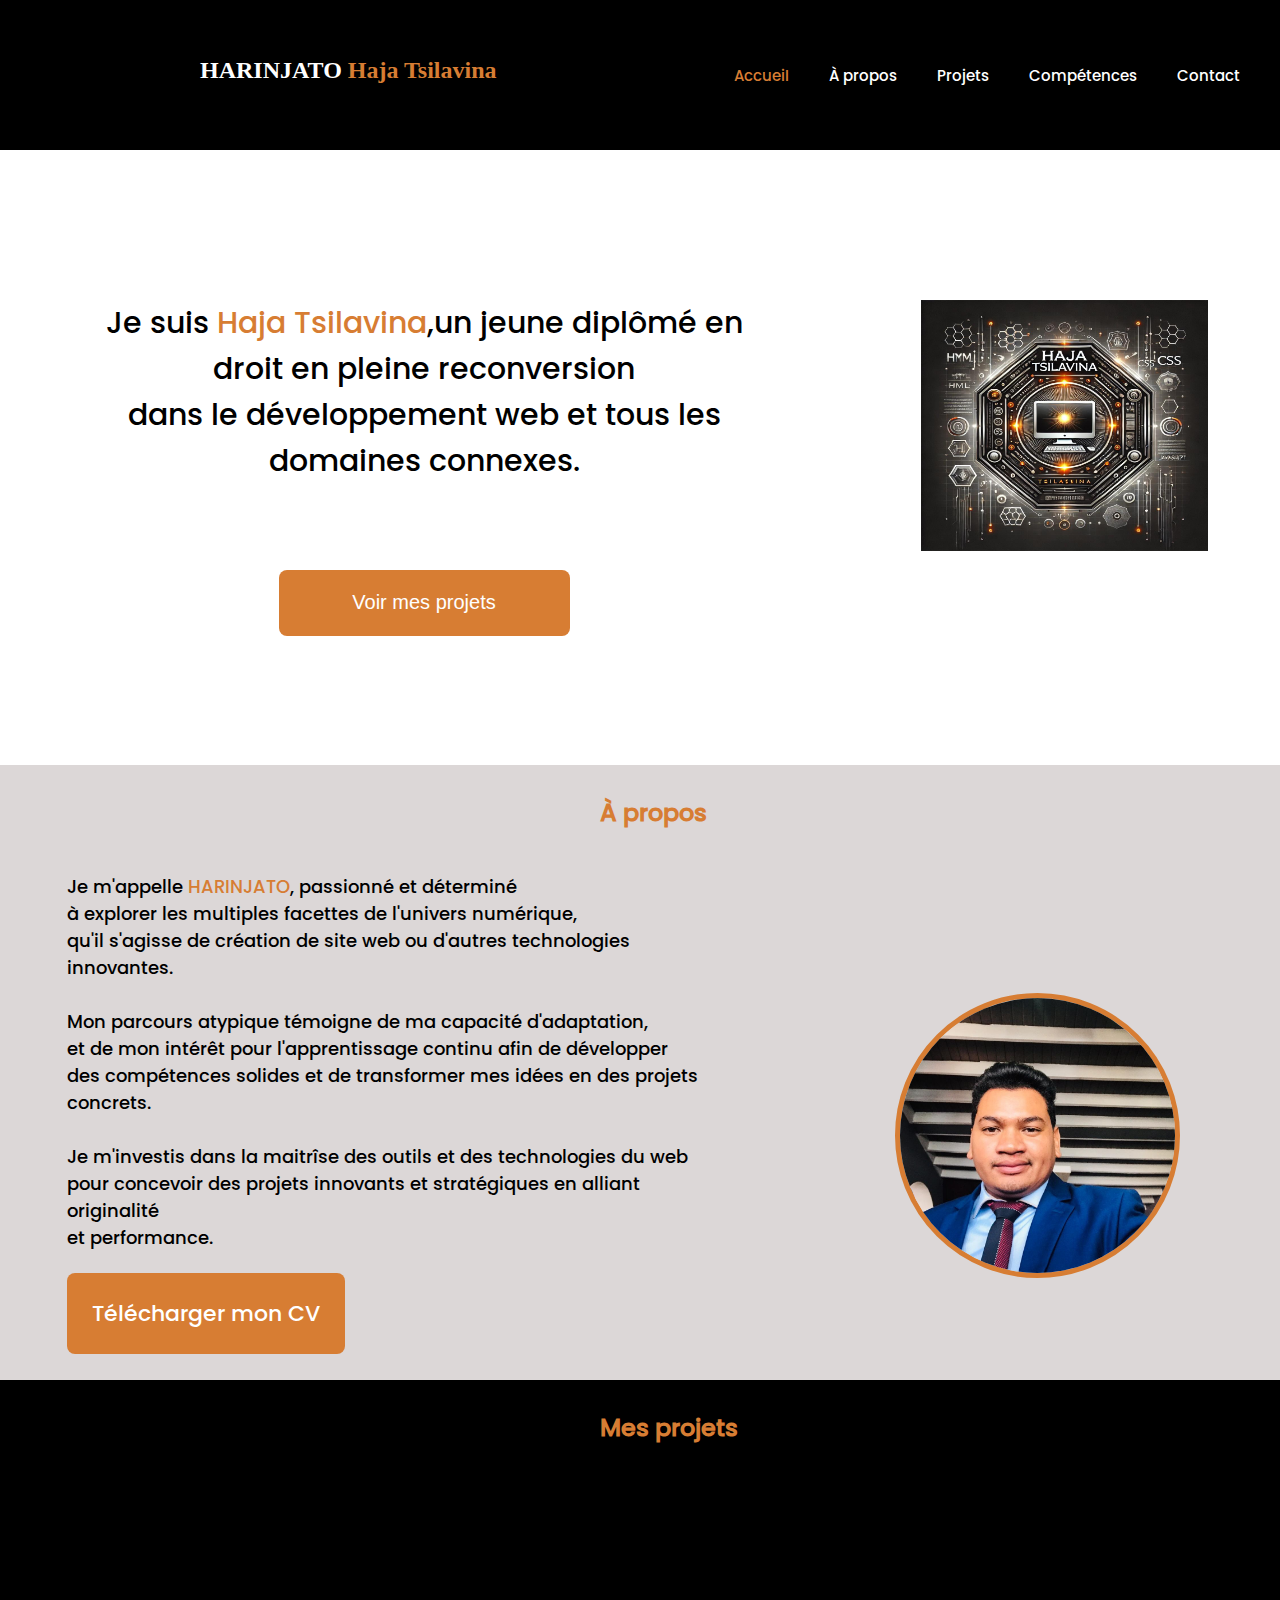
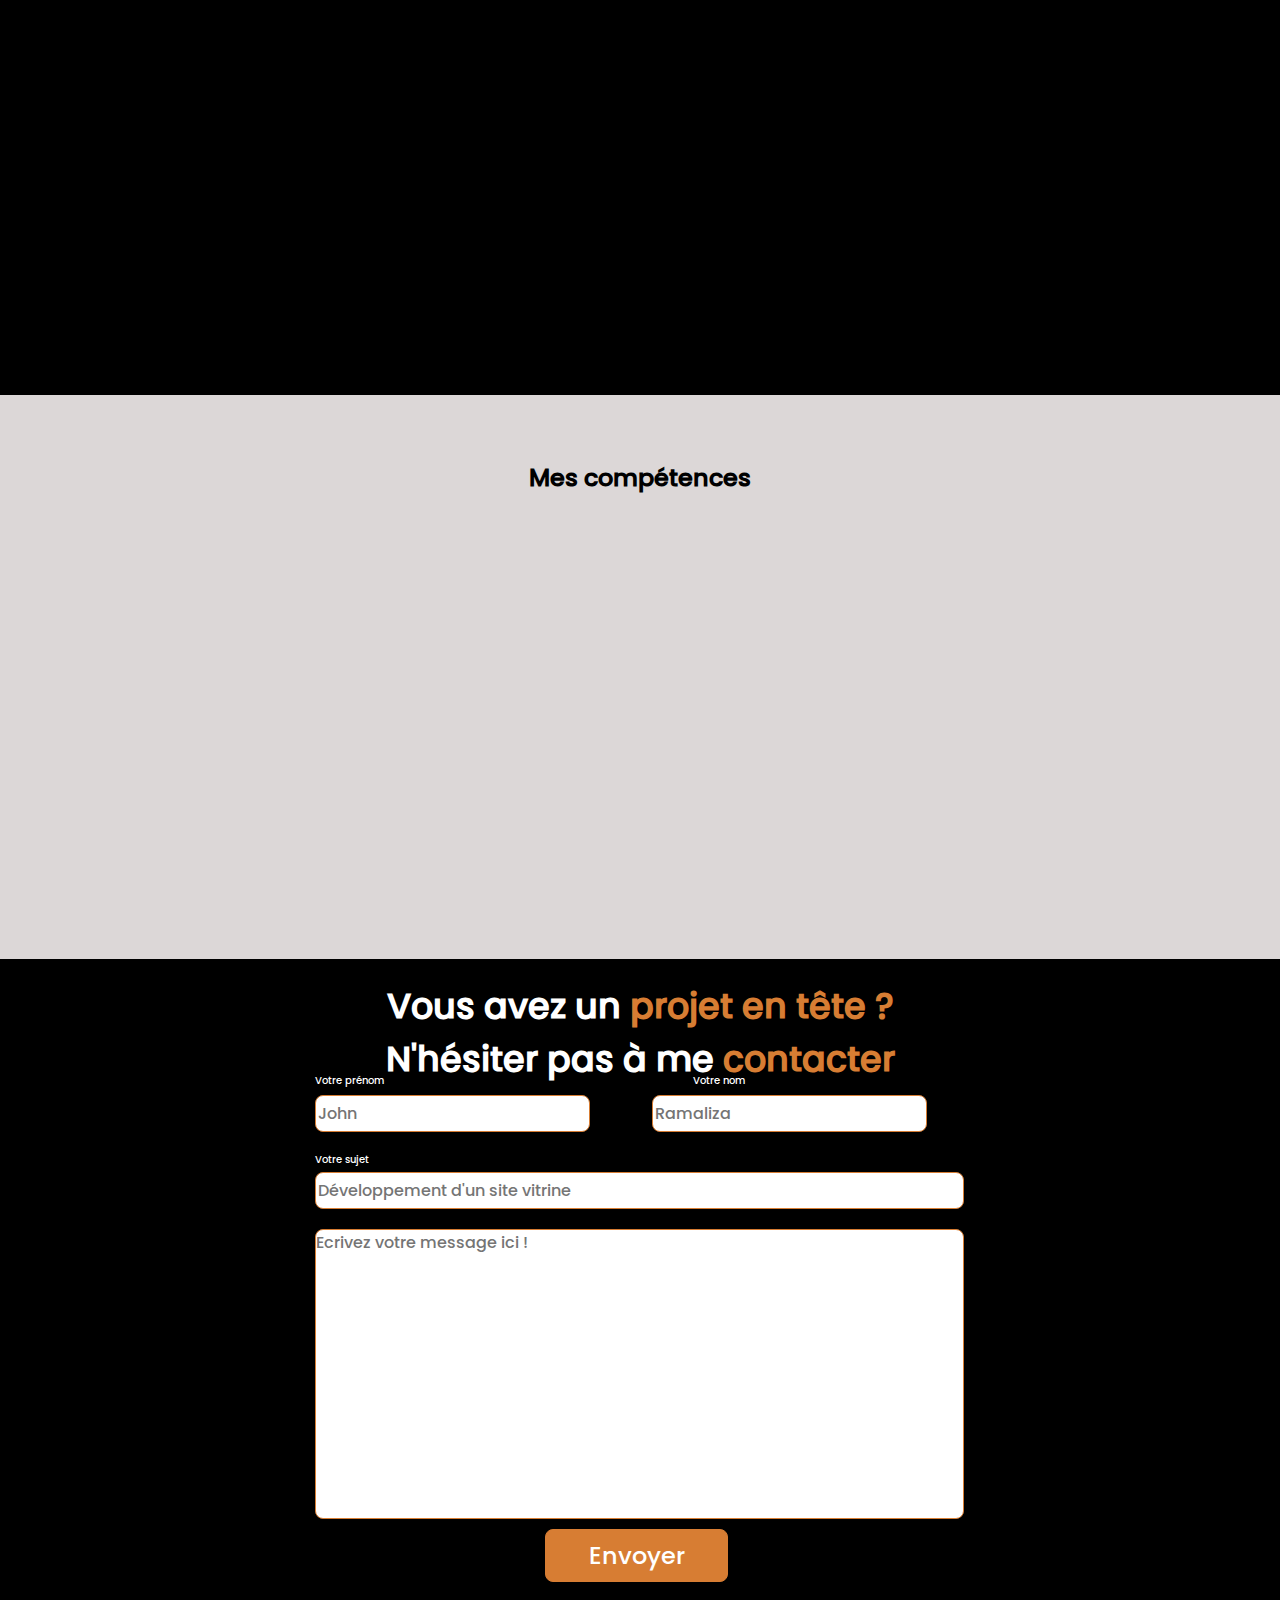
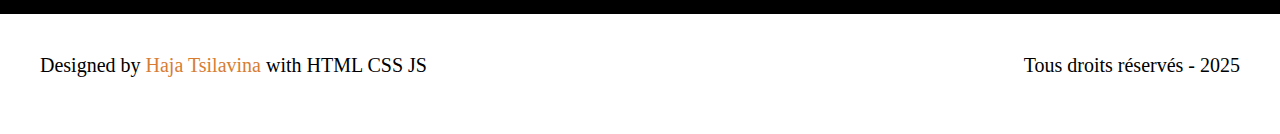
<file: index.html>
<!DOCTYPE html>
<html lang="en">
<head>
    <meta charset="UTF-8">
    <meta name="viewport" content="width=device-width, initial-scale=1.0">
    <link rel="stylesheet" href="./index.css">
    <title>PROJET FINAL</title>
</head>
<body style="width: 100%; max-width: 100%; overflow-x: hidden;">
    <header>
        <div id="nom_prenom">
            <h2 class="nom_prenom">HARINJATO <span class="tsila">Haja Tsilavina</span></h2>
        </div>
        <div id="liste_tete">
            <ul>
                <li><a style="color: #d77d33;" href="#" class="all1">Accueil</a></li>
                <li><a href="#propos" style="behavior: 'smooth';">À propos</a></li>
                <li><a href="#projet">Projets</a></li>
                <li><a href="#competence">Compétences</a></li>
                <li><a href="#contact">Contact</a></li>
            </ul>
        </div>
    </header>
    <div id="accueil">
        <div id="intro">
            <p>Je suis <span class="tsila">Haja Tsilavina</span>,un jeune diplômé en droit en pleine reconversion<br>dans le développement web et tous les domaines connexes.</p>
            <button class="all">Voir mes projets</button>
        </div>
        <div id="image">
            <img src="./Picture final.jpeg">
        </div>
    </div>
    <div id="propos">
        <h2 class="all1">À propos</h2>
        <div id="propos2">
            <div id="intro">
                <p>Je m'appelle <span class="tsila">HARINJATO</span>, passionné et déterminé <br>à explorer les multiples facettes de l'univers numérique,<br> qu'il s'agisse de création de site web ou d'autres technologies innovantes. <br> <br> Mon parcours atypique témoigne de ma capacité d'adaptation, <br> et de mon intérêt pour l'apprentissage continu afin de développer  <br>des compétences solides et de transformer mes idées en des projets concrets. <br> <br> Je m'investis dans la maitrîse des outils et des technologies du web<br>pour concevoir des projets innovants et stratégiques en alliant originalité <br>et performance.</p>
                <a href="https://drive.google.com/file/d/1G0gi0eyq8ANT-l9PSi45gSetrFBWGiBL/view?usp=drive_link" id="cv"  class="all">Télécharger mon CV</a> 
                
            </div>
            <div id="image">
                <img class="all2" src="./TITI.jpeg">
            </div>
        </div>
    </div>
    <div id="projet">
        <h2 class="all1">Mes projets</h2>
        <div id="projet2">
            <div>
                <p>Calculateur de prêt hypothécaire <br><br><br><br> #html, #css, #js</p>
                <a href="./calculateur.html" class="all">Voir</a>
            </div>
            <div>
                <p>Détermination de l'âge<br><br><br><br> #html, #css, #js</p>
                <a href="./calcul_age.html" class="all">Voir</a>
            </div>
            <div>
                <p>Changement de thème<br><br><br><br> #html, #css, #js</p>
                <button id="vert" onclick="vert()" class="all">Vert</button>
                <button id="rouge" onclick="rouge()" class="all">Rouge</button>
                <button id="bleu" onclick="bleu()" class="all">Bleu</button>
            </div>
        </div>
    </div>

    <div id="competence">
        <h2>Mes compétences</h2>
        <div  id="skill-set1" class="skill-set">
            <h3>Soft Skills</h3>
            <div class="skill">
                <span1 class="skill-name">Gestion de projet</span1>
                <div class="progress-bar">
                    <div class="all"  id="progress_gestion"></div>
                </div>
            </div>
            <div class="skill">
                <span1 class="skill-name">Résolution de problème</span1>
                <div class="progress-bar">
                    <div   class="all" id="progress_resolution"></div>
                </div>
            </div>
            <div class="skill">
                <span1 class="skill-name">Adaptabilité</span1>
                <div class="progress-bar">
                    <div  class="all" id="progress_ada"></div>
                </div>
            </div>
        </div>
        <div id="skill-set2" class="skill-set">
            <h3>Hard Skills</h3>
            <div class="skill" id="skill">
                <span1 class="skill-name">HTML</span1>
                <div class="progress-bar">
                    <div class="all"  id="progress_html"></div>
                </div>
            </div>
            <div class="skill"  id="skill">
                <span1 class="skill-name">CSS</span1>
                <div class="progress-bar">
                    <div  class="all" id="progress_css"></div>
                </div>
            </div>
            <div class="skill" id="skill">
                <span1 class="skill-name">JavaScript</span1>
                <div class="progress-bar">
                    <div class="all"  id="progress_java"></div>
                </div>
            </div>
            <div class="skill" id="skill">
                <span1 class="skill-name">VS Code</span1>
                <div class="progress-bar">
                    <div class="all" id="progress_vs"></div>
                </div>
            </div>
        </div>
    </div>
    
    <div id="contact">
        <h2>Vous avez un <span class="tsila">projet en tête ? </span><br> N'hésiter pas à me <span class="tsila">contacter</span></h2>
        <div>
            <form class="formulaire">
                <label class="prenom">Votre prénom</label> <br>
                <input class="all2" id="input_prenom" type="text" placeholder="John"> 
                <label class="nom">Votre nom</label> 
                <input  class="all2" id="input_nom" type="text" placeholder="Ramaliza">

                <br>
                <label class="sujet">Votre sujet</label>
                <input  class="all2" id="input_sujet" type="text" placeholder="Développement d'un site vitrine"> <br>
                <input  class="all2" id="message" type="text" placeholder="Ecrivez votre message ici !"> <br>
                <button id="bouton1"  class="all">Envoyer</button>
            </form>
        </div>
    </div>
    <button class="all" id="monter">^</button>
    <footer>
         <p>Designed by <span class="tsila">Haja Tsilavina</span> with HTML CSS JS</p>
         <p>Tous droits réservés - 2025</p>
    </footer>
</body>
<script src="./index.js"></script>

</html>
</file>
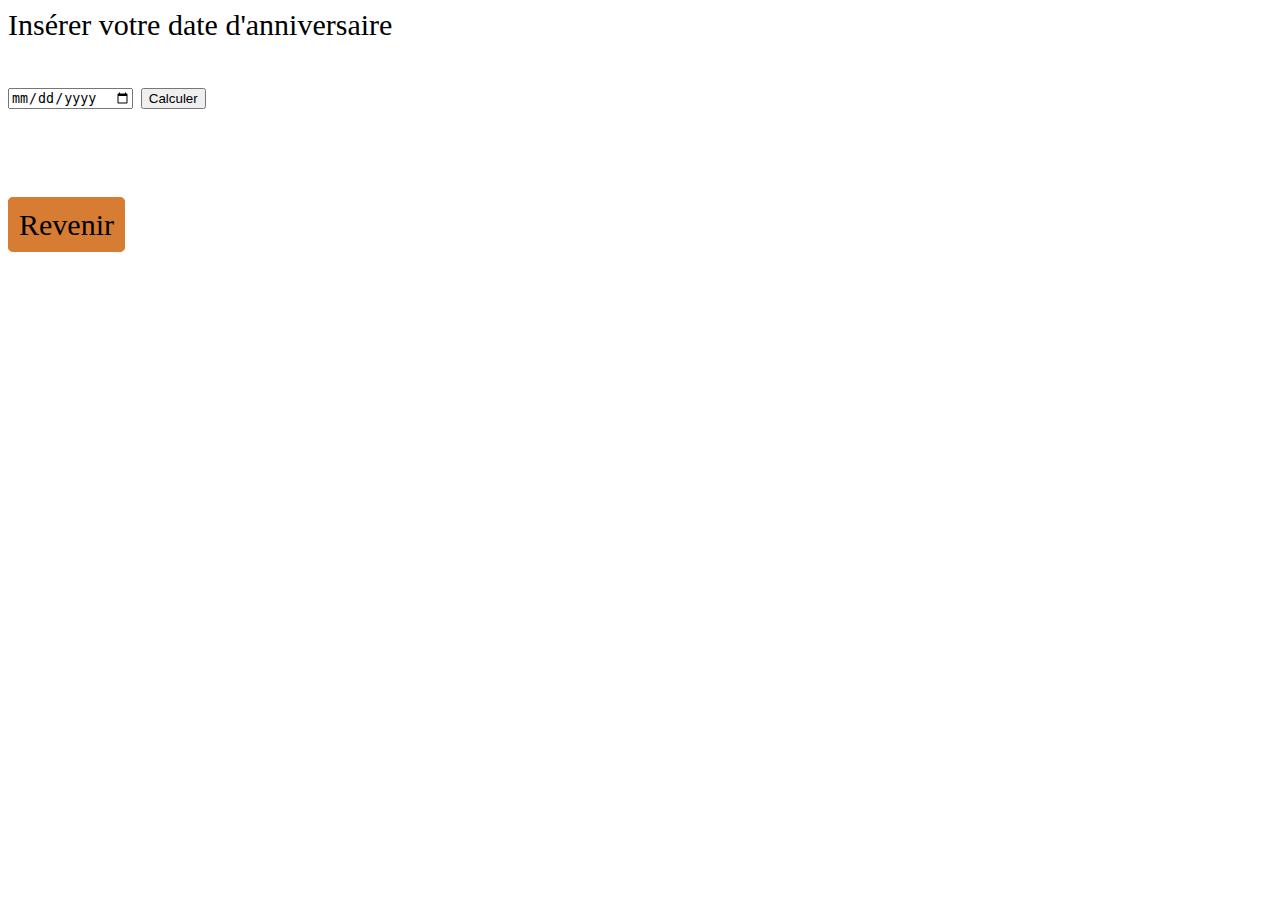
<file: calcul_age.html>
<!DOCTYPE html>
<html lang="en">
<head>
    <meta charset="UTF-8">
    <meta name="viewport" content="width=device-width, initial-scale=1.0">
    <title>Détermination de l'âge</title>
</head>
<body style="font-size: 30px;">
    <label>Insérer votre date d'anniversaire</label> <br> <br> 
    <input type="date" id="date">
    <button onclick="affichage()">Calculer</button>
    <p id="jour"></p>
    <p id="mois"></p>
    <p id="annee"></p>
    <p id="diff"></p>
     <br> <br>
    <a href="./index.html">Revenir</a>
</body>
<style>
    a {
        text-decoration: none;
        border: 1px solid;
        border-radius: 5px;
        padding: 10px;
        color: black;
        background-color: #d77d33;
        border-color: #d77d33;
    }
</style>
<script src="./calcul_age.js"></script>
</html>
</file>
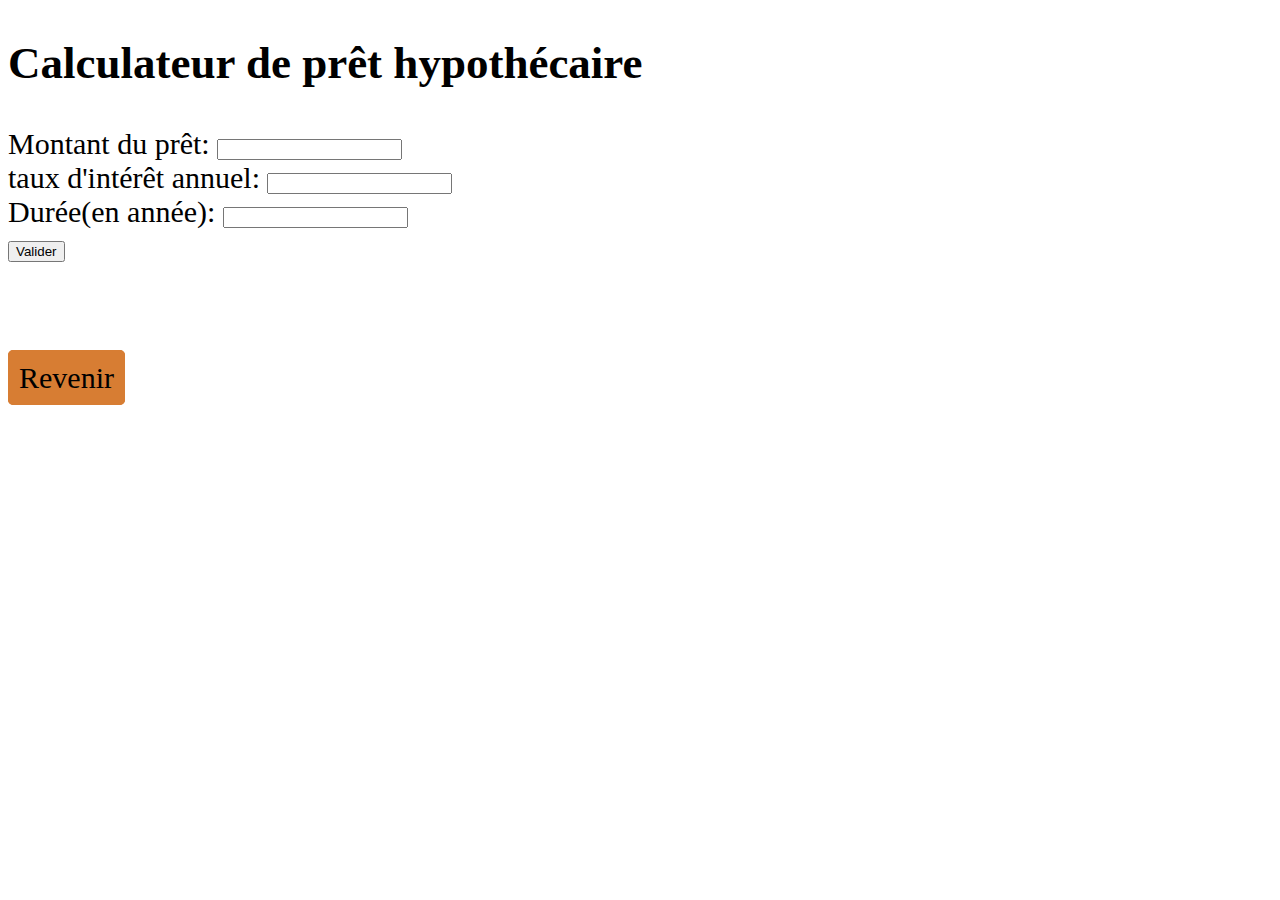
<file: calculateur.html>
<!DOCTYPE html>
<html lang="en">
<head>
    <meta charset="UTF-8">
    <meta name="viewport" content="width=device-width, initial-scale=1.0">
    <title>Calculateur de prêt hypotécaire</title>
</head>
<body style="font-size: 30px;">
    <h2>Calculateur de prêt hypothécaire</h2>
        <label>Montant du prêt: </label>
        <input id="montant" type="number"> <br>
        <label>taux d'intérêt annuel: </label>
        <input id="taux" type="number"> <br>
        <label>Durée(en année): </label>
        <input  id="duree" type="number"> <br>
        <button onclick="bouton()">Valider</button>
        <p id="resultat"></p>
         <br> <br> 
         <a href="./index.html">Revenir</a>
</body>
<style>
    a {
        text-decoration: none;
        border: 1px solid;
        border-radius: 5px;
        padding: 10px;
        color: black;
        background-color: #d77d33;
        border-color: #d77d33;
    }
</style>
<script src="./calculateur.js"></script>
</html>
</file>
<file: index.css>
@font-face {
    font-family: 'poppins';
    src: url(./PoppinsMedium-1JPv.otf);
}

html {
    font-size: 10px;     /*vraiment vraiment vraiment important pour la responsivité */
}

body {
    margin: 0;
    background-color: white;
}

header {
    background-color: black;
    color: white;
    display: flex;
    justify-content:space-around;
    height: 15rem;
}

header div{
    margin: auto;
}

#nom_prenom {
    margin-left: 20rem;
}

.tsila {
    color: #d77d33;
}

.nom_prenom {
    margin: 0;
    font-size: 2.4rem;
    height: 3.6rem;
}

#liste_tete {
    margin-right: 2rem;
}

#liste_tete ul {
    display: flex;
    list-style: none;
    margin: 0;
    padding: 0;
}

#liste_tete ul li {
    margin: 0;
    padding: 4rem;
}

#liste_tete ul li a {
    text-decoration: none;
    font-family: 'poppins';
    color: white;
    font-size: 1.5rem;
}

#accueil {
    height: 61.5rem;
    display: flex;
    justify-content: space-around;
    background-color: white;
    
}

#accueil div {
    margin-top: 15rem;
}

#accueil #intro {
    text-align: center;
}

#accueil #intro p {
    margin: 0;
    font-size: 4rem;
    font-family: 'poppins'; 
    width: 84.3rem;
    height: 12rem;  
    
}

#accueil #intro button {
    color: white;
    background-color: #d77d33;
    width: 29.1rem;
    height: 6.572rem;
    border-radius: 0.8rem;
    border: none;
    font-size: 2rem;
    margin-top: 15rem;
    transition: ease-in-out .1s;
}

#accueil #intro button:hover {
    border: none;
    width: 30.2rem;
    height: 7rem;
}

#accueil img {
    width: 39.7rem; 
    height: 36.1rem;
}

#propos {
    height: 61.5rem;
    background-color: rgb(220, 215, 215);
}

#propos #propos2 {
    display: flex;
    justify-content:space-between;
    margin-top: 5rem;
}

#propos h2 {
    width: 11rem;
    height: 3.765rem;
    padding: 3rem 0 3rem 90rem;
    margin: 0;
    font-family: 'poppins';
    font-size: 2.4rem;
    color: #d77d33;
}

#propos #intro p {
    width: 64.7rem;
    height: 5.648rem;
    margin-left: 6.7rem;
    font-family: 'poppins';
    font-size: 1.8rem;
    margin-top: -4rem;
}

#propos #intro a {

    position: relative;
    top: 35rem;
    height: 6.263rem;
    margin-left: 6.7rem;
    border: none;
    border-radius: 0.8rem;
    font-size: 2rem;
    color: white;
    background-color: #d77d33;
    transition: ease-in-out .1s;
    text-decoration: none;
    font-family: 'poppins';
    padding: 2.5rem;
    font-size: 2.2rem;
    
}

#propos #intro a:hover {
    top: 34rem;
    border-color: none;
}

#propos #propos2 #image {
    margin-top: 8rem;
    margin-right: 10rem;

}

#propos #propos2 #image img {
    border-radius: 50%;
    border: 0.5rem solid;
    border-color:#d77d33;
    width: 27.5rem; 
    height: 27.5rem;
}

#projet {
    height: 61.5rem;
    background-color: rgb(0, 0, 0);
}

#projet #projet2 {     
    display: flex;
    justify-content: space-around;
    margin-top: 5rem;
    margin-left: 250rem;
    transition: all 1s ease-in-out;
}


#projet h2 {
    padding: 3rem 0 3rem 90rem;
    margin: 0;
    font-family: 'poppins';
    font-size: 2.4rem;
    color: #d77d33;
}

#projet #projet2 div {
    width: 41.1rem;
    height: 25rem;
    border: none;
    border-radius: 1.8rem;
    background-color: rgb(220, 215, 215);
    text-align: center;
}

#projet #projet2 div:hover {
    width: 41.6rem;
    height: 25.5rem;
}

#projet #projet2 div p {
    font-size: 1.6rem;
    font-family: 'poppins';
}

#projet #projet2 div a, button {
    text-decoration: none;
    padding: 1.5rem 3rem;
    border: none;
    border-radius: 0.8rem;
    color: white;
    background-color: #d77d33;
    transition: ease-in-out .2s;
    font-size: 1.2rem;
}

#projet #projet2 div a:hover, button:hover {
    padding-right: 3.6rem;
    padding-left: 3.6rem;
}

#contact {
    height: 65.5rem;
    color: white;
    background-color: black;
    text-align: left;
    margin-top: -3rem;
}

#contact h2 {

    font-family: 'poppins';
    font-size: 3.5rem;
    padding-top: 2rem;
    text-align: center;
    height: 6rem;

}

#contact div {
    display: flex;
    justify-content: center;
    height: 30rem;
}

#contact .formulaire {
    margin-top: 0.5rem;
    width: 65rem;
    height: 50rem;
    
}

#contact .formulaire .sujet {
    font-family: 'poppins';
}

#contact .formulaire #input_sujet {
    width: 64.3rem;
    font-size: 1.6rem;
    height: 3.3rem;
    border: 0.1rem solid;
    border-color: #d77d33;
    border-radius: 0.8rem;
    margin: 0.4rem 0 2rem 0;
    font-family: 'poppins';
}

#contact .formulaire #message {
    width: 99.5%;
    padding: 0 0 26.3rem 0;
    font-size: 1.6rem;
    border: 0.1rem solid;
    border-color: #d77d33;
    border-radius: 0.8rem;
    font-family: 'poppins';
}


#contact .formulaire #bouton1 {
    width: 18.3rem;
    margin-top: 1rem;   
    margin-left: 23rem;
    font-family: 'poppins';
    font-size: 2.4rem;
    color: white;
    background-color: #d77d33;
    border: 0.1rem solid;
    border-color: #d77d33;
    border-radius: 0.8rem;
    padding: 0.8rem;
}

#contact .formulaire #bouton1:hover {
    background-color: white;
    border-color: white;
    color: #d77d33;
}

#contact .formulaire #input_prenom {
    font-size: 1.6rem;
    margin: 0.6rem 0 2rem 0;
    width: 26.9rem;
    height: 3.3rem;
    border: 0.1rem solid;
    border-color: #d77d33;
    border-radius: 0.8rem;
    font-family: 'poppins';
}

#contact .formulaire .prenom {
    width: 9.1rem;
    height: 2rem;
    font-family: 'poppins';
}

#contact .formulaire .nom {
    position: relative;
    top: -3.5rem;
    left: 10rem;
    width: 6.9rem;
    height: 2rem;
    font-family: 'poppins';
}

#contact .formulaire #input_nom {
    position: relative;
    font-size: 1.6rem;
    left: 2.5rem;
    margin: 0.6rem 0 2rem -2rem;
    width: 26.9rem;
    height: 3.3rem;
    border: 0.1rem solid;
    border-color: #d77d33;
    border-radius: 0.8rem;
    font-family: 'poppins';
}

footer {
    height: 9rem;
    background-color: white;
    display: flex;
    justify-content: space-between;
    font-size: 2rem;
}

footer p {
    margin: 4rem;
    padding-bottom: 8rem;
}

#competence {
    display: flex;
    justify-content: space-around;
    font-family: 'poppins';
    height: 56.5rem;
    background-color: rgb(220, 215, 215);
  }

  #competence h2 {
    position: absolute;
    height: 3.6rem;
    font-size: 2.4rem;
    top: 204rem;
  }
  
  .skill-set {
    width: 53.8rem;
    text-align: start;
    margin-top: 17rem;
    height: 22.3rem;
    border-radius: 0.8rem;
    background-color: white;
    transition: .5s ease-in-out;
    opacity: 0;
}

  .skill-set h3 {
    text-align: center;
  }
  
  .skill {
    margin-bottom: 1.5rem;
  }

  #skill {
    margin-bottom: 0.3rem;
  }
  
  .skill-name {
    font-size: 1.4rem;
    margin-left: 5rem;
  }
  
  .progress-bar {
    width: 40.6rem;
    height: 0.9rem;
    background-color: rgb(220, 215, 215);
    border-radius: 0.8rem;
    overflow: hidden;
    margin-left: 5rem;
  }
  
  #progress_gestion {
    height: 100%;
    width: 80%;
    background-color: #d77d33;
    border-radius: 0.5rem;
  }

  #progress_resolution {
    height: 100%;
    width: 90%;
    background-color: #d77d33;
    border-radius: 0.5rem;
  }

  #progress_ada {
    height: 100%;
    width: 95%;
    background-color: #d77d33;
    border-radius: 0.5rem;
  }

  #progress_html {
    height: 100%;
    width: 90%;
    background-color: #d77d33;
    border-radius: 0.5rem;
}

  #progress_css {
    height: 100%;
    width: 60%;
    background-color: #d77d33;
    border-radius: 0.5rem;
  }

  #progress_java {
    height: 100%;
    width: 40%;
    background-color: #d77d33;
    border-radius: 0.5rem;
  }

  #progress_vs {
    height: 100%;
    width: 95%;
    background-color: #d77d33;
    border-radius: 0.5rem;
  }



  #monter {
    position: fixed;
    bottom: 5rem;
    right: 2rem;
    display: none;
    background-color: #d77d33;
    color: white;
    padding: 0.5rem;
    cursor: pointer;
    font-size: 4.5rem;
    width: 4.5rem;
    height: 4.5rem;
    border: none;
    transition: opacity 1s ease-in-out;
  }

  @media (max-width: 1300px) {
    #accueil #intro p {
        margin: 0;
        font-size: 3rem;
        width: 70.3rem;
        height: 12rem;  
        
    }

    #liste_tete ul li {
        margin: 0;
        padding: 2rem;
    }

    #propos h2 {
        width: 11rem;
        height: 3.765rem;
        padding: 3rem 0 3rem 60rem;
        margin: 0;
        font-family: 'poppins';
        font-size: 2.4rem;
        color: #d77d33;
    }

    #projet h2 {
        padding: 3rem 0 3rem 60rem;
        font-size: 2.4rem;
    }

    #projet #projet2 div {    
        width: 30rem;
        height: 25rem;
        border: none;
        border-radius: 1.8rem;
        background-color: rgb(220, 215, 215);
        text-align: center;
    }

    .skill-set {
        width: 40rem;
        text-align: start;
        margin-top: 17rem;
        height: 22.3rem;
        border-radius: 0.8rem;
        background-color: white;
        transition: .5s ease-in-out;
        opacity: 0;
    }

    .progress-bar {
        width: 30rem;
        height: 0.9rem;
        background-color: rgb(220, 215, 215);
        border-radius: 0.8rem;
        overflow: hidden;
        margin-left: 5rem;
    }

    #accueil img {
        width: 28.7rem; 
        height: 25.1rem;
    }
}

@media (max-width: 1000px) {
    #accueil #intro p {
        margin: 0;
        font-size: 2.1rem;
        width: 40.3rem;
        height: 12rem;  
        
    }

    #nom_prenom {
        margin-left: 2rem;
    }

    #liste_tete ul li {
        margin: 0;
        padding: 2rem;
    }

    #liste_tete ul li a {
        font-size: 1.2rem;
    }

    #propos #intro p {
        width: 50.7rem;
        height: 5.648rem;
        margin-left: 6.7rem;
        font-family: 'poppins';
        font-size: 1.2rem;
        margin-top: -4rem;
    }

    #propos #propos2 #image img {
        border-radius: 50%;
        border: 0.5rem solid;
        border-color:#d77d33;
        width: 17.5rem; 
        height: 17.5rem;
    }

    #propos h2 {
        width: 11rem;
        height: 3.765rem;
        padding: 3rem 0 3rem 35rem;
        margin: 0;
        font-family: 'poppins';
        font-size: 2.4rem;
        color: #d77d33;
    }

    #projet h2 {
        padding: 3rem 0 3rem 35rem;
        font-size: 2.4rem;
    }

    #projet #projet2 div {    
        width: 20rem;
        height: 25rem;
        border: none;
        border-radius: 1.8rem;
        background-color: rgb(220, 215, 215);
        text-align: center;
        
    }

    #projet #projet2 div:hover {
        width: 20rem;
        height: 25rem;
    }

    

    .skill-set {
        width: 40rem;
        text-align: start;
        margin-top: 17rem;
        height: 22.3rem;
        border-radius: 0.8rem;
        background-color: white;
        transition: .5s ease-in-out;
        opacity: 0;
    }

    .progress-bar {
        width: 30rem;
        height: 0.9rem;
        background-color: rgb(220, 215, 215);
        border-radius: 0.8rem;
        overflow: hidden;
        margin-left: 5rem;
    }

    #accueil img {
        width: 28.7rem; 
        height: 25.1rem;
    }
}

@media (max-width: 780px) {
    #accueil #intro p {
        margin: 0 0 0 5rem;
        font-size: 2rem;
        width: 25rem;
        height: 12rem; 
        
    }

    #accueil img {
        display: none;
    }

    #nom_prenom {
        margin-left: 2rem;
        
    }

    #nom_prenom h2 {
        font-size: 1.5rem;
    }

    #liste_tete ul li {
        margin: 0;
        padding: 2rem;
    }

    #liste_tete ul li a {
        font-size: 0.6rem;
    }

    #propos #intro p {
        width: 40rem;
        height: 5.648rem;
        margin-left: 8rem;
        font-family: 'poppins';
        font-size: 1.2rem;
        margin-top: -4rem;
        text-align: center;
    }

    #propos #propos2 #image img {
        border-radius: 50%;
        border: 0.5rem solid;
        border-color:#d77d33;
        width: 17.5rem; 
        height: 17.5rem;
        display: none;
    }

    #propos h2 {
        width: 11rem;
        height: 3.765rem;
        padding: 3rem 0 3rem 20rem;
        margin: 0;
        font-family: 'poppins';
        font-size: 2.4rem;
        color: #d77d33;
    }

    #projet h2 {
        padding: 3rem 0 3rem 20rem;
        font-size: 2.4rem;
    }

    #projet #projet2 div {    
        width: 15rem;
        height: 25rem;
        border: none;
        border-radius: 1.8rem;
        background-color: rgb(220, 215, 215);
        text-align: center;
        
    }

    #projet #projet2 div:hover {
        width: 15rem;
        height: 25rem;
    }

    #projet #projet2 div a, button {
        text-decoration: none;
        padding: 1rem 2.5rem;
        border: none;
        border-radius: 0.8rem;
        color: white;
        background-color: #d77d33;
        transition: ease-in-out .2s;
        font-size: 0.5rem;
    }

    #projet #projet2 div a, button:hover {
        text-decoration: none;
        padding: 1.5rem 3rem;
        border: none;
        border-radius: 0.8rem;
        color: white;
        background-color: #d77d33;
        transition: ease-in-out .2s;
        font-size: 0.5rem;
    }

    

    .skill-set {
        width: 40rem;
        text-align: start;
        margin-top: 17rem;
        height: 22.3rem;
        border-radius: 0.8rem;
        background-color: white;
        transition: .5s ease-in-out;
        opacity: 0;
    }

    .progress-bar {
        width: 30rem;
        height: 0.9rem;
        background-color: rgb(220, 215, 215);
        border-radius: 0.8rem;
        overflow: hidden;
        margin-left: 5rem;
    }

    #accueil img {
        width: 28.7rem; 
        height: 25.1rem;
    }

    .skill-set {
        width: 20rem;
        text-align: start;
        margin-top: 17rem;
        height: 22.3rem;
        border-radius: 0.8rem;
        background-color: white;
        transition: .5s ease-in-out;
        opacity: 0;
    }

    .progress-bar {
        width: 18rem;
        height: 0.9rem;
        background-color: rgb(220, 215, 215);
        border-radius: 0.8rem;
        overflow: hidden;
        margin-left: 1rem;
    }

    #contact {
        height: 65.5rem;
        color: white;
        background-color: black;
        text-align: left;
        margin-top: -3rem;
    }
    
    #contact h2 {
    
        font-family: 'poppins';
        font-size: 1.5rem;
        padding-top: 2rem;
        text-align: center;
        height: 6rem;
    
    }
    
    #contact div {
        display: flex;
        justify-content: center;
        height: 30rem;
    }
    
    #contact .formulaire {
        margin-top: 0.5rem;
        width: 45rem;
        height: 35rem;
        
    }
    
    #contact .formulaire .sujet {
        font-family: 'poppins';
    }
    
    #contact .formulaire #input_sujet {
        width: 40.3rem;
        font-size: 1.6rem;
        height: 3.3rem;
        border: 0.1rem solid;
        border-color: #d77d33;
        border-radius: 0.8rem;
        margin: 0.4rem 0 2rem 0;
        font-family: 'poppins';
    }
    
    #contact .formulaire #message {
        width: 99.5%;
        padding: 0 0 26.3rem 0;
        font-size: 1.6rem;
        border: 0.1rem solid;
        border-color: #d77d33;
        border-radius: 0.8rem;
        font-family: 'poppins';
        height: 1rem;
    }
    
    
    #contact .formulaire #bouton1 {
        width: 18.3rem;
        margin-top: 1rem;   
        margin-left: 15rem;
        font-family: 'poppins';
        font-size: 1.5rem;
        color: white;
        background-color: #d77d33;
        border: 0.1rem solid;
        border-color: #d77d33;
        border-radius: 0.8rem;
        padding: 0.8rem;
    }
    
    #contact .formulaire #bouton1:hover {
        background-color: white;
        border-color: white;
        color: #d77d33;
    }
    
    #contact .formulaire #input_prenom {
        font-size: 1.6rem;
        margin: 0.6rem 0 2rem 0;
        width: 26.9rem;
        height: 3.3rem;
        border: 0.1rem solid;
        border-color: #d77d33;
        border-radius: 0.8rem;
        font-family: 'poppins';
    }
    
    #contact .formulaire .prenom {
        width: 9.1rem;
        height: 2rem;
        font-family: 'poppins';
    }
    
    #contact .formulaire .nom {
        position: relative;
        top: 3.5rem;
        left: -27rem;
        width: 6.9rem;
        height: 2rem;
        font-family: 'poppins';
    }
    
    #contact .formulaire #input_nom {
        position: relative;
        font-size: 1.6rem;
        left: 2.5rem;
        margin: 0.6rem 0 2rem -2rem;
        width: 26.9rem;
        height: 3.3rem;
        border: 0.1rem solid;
        border-color: #d77d33;
        border-radius: 0.8rem;
        font-family: 'poppins';
    }

    
}
</file>
